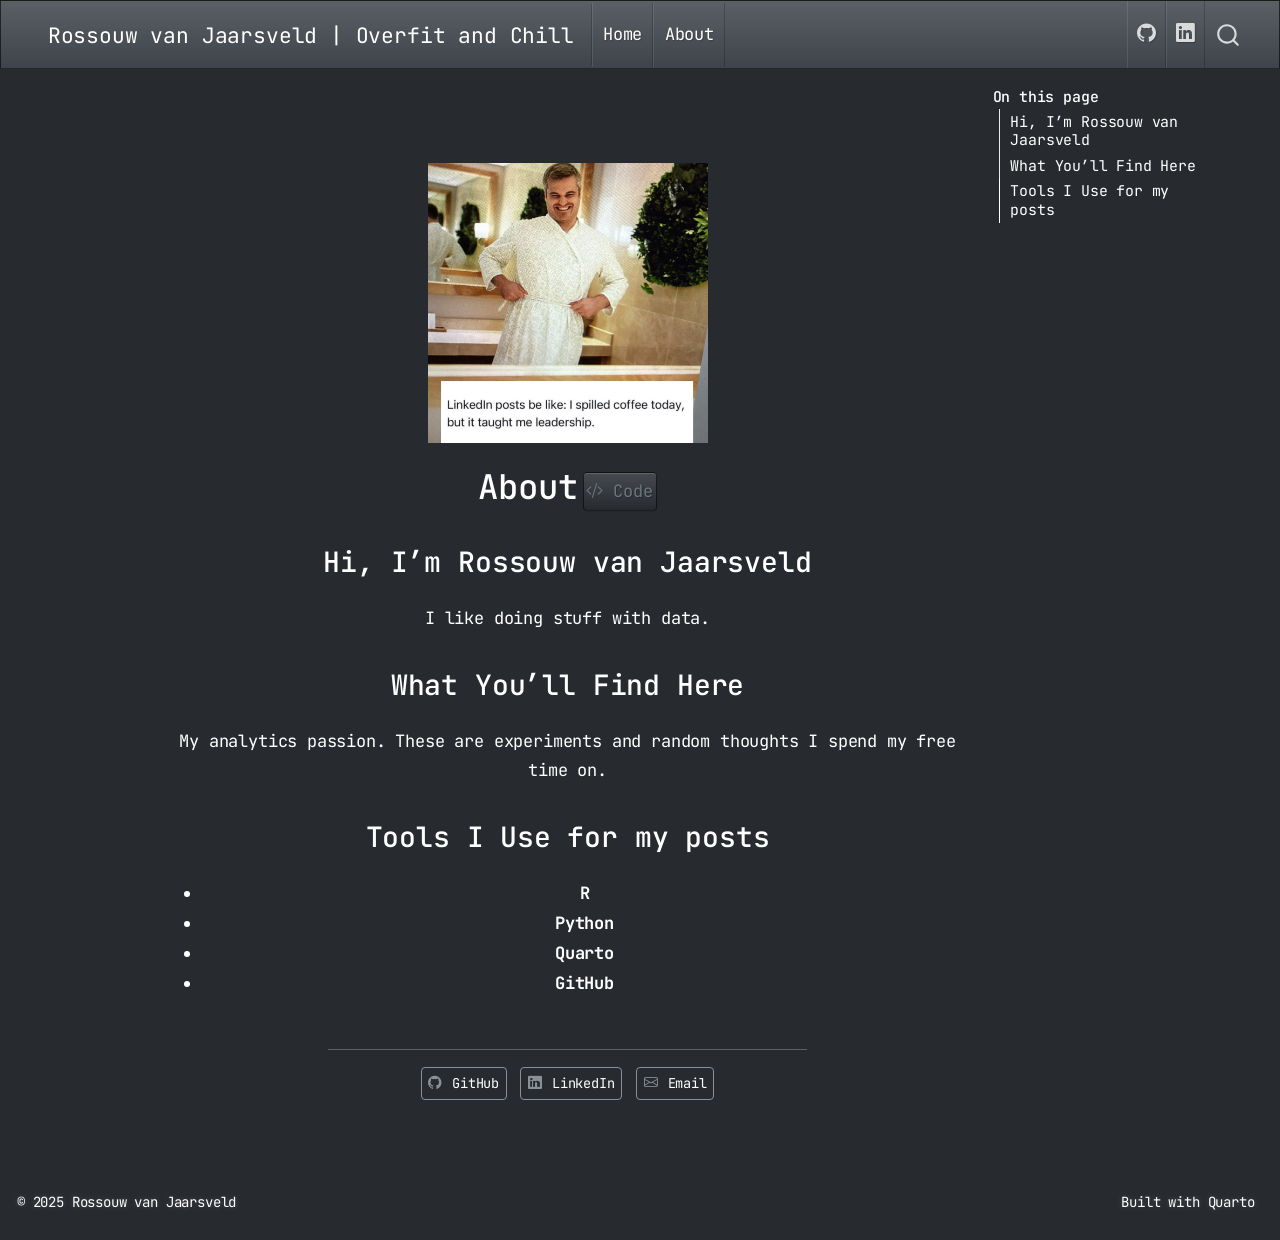
<file: docs/about.html>
<!DOCTYPE html>
<html xmlns="http://www.w3.org/1999/xhtml" lang="en" xml:lang="en"><head>

<meta charset="utf-8">
<meta name="generator" content="quarto-1.9.37">

<meta name="viewport" content="width=device-width, initial-scale=1.0, user-scalable=yes">


<title>About – Rossouw van Jaarsveld | Overfit and Chill</title>
<style>
/* Default styles provided by pandoc.
** See https://pandoc.org/MANUAL.html#variables-for-html for config info.
*/
code{white-space: pre-wrap;}
span.smallcaps{font-variant: small-caps;}
div.columns{display: flex; gap: min(4vw, 1.5em);}
div.column{flex: auto; overflow-x: auto;}
div.hanging-indent{margin-left: 1.5em; text-indent: -1.5em;}
ul.task-list{list-style: none;}
ul.task-list li input[type="checkbox"] {
  width: 0.8em;
  margin: 0 0.8em 0.2em -1em; /* quarto-specific, see https://github.com/quarto-dev/quarto-cli/issues/4556 */ 
  vertical-align: middle;
}
/* CSS for syntax highlighting */
html { -webkit-text-size-adjust: 100%; }
pre > code.sourceCode { white-space: pre; position: relative; }
pre > code.sourceCode > span { display: inline-block; line-height: 1.25; }
pre > code.sourceCode > span:empty { height: 1.2em; }
.sourceCode { overflow: visible; }
code.sourceCode > span { color: inherit; text-decoration: inherit; }
div.sourceCode { margin: 1em 0; }
pre.sourceCode { margin: 0; }
@media screen {
div.sourceCode { overflow: auto; }
}
@media print {
pre > code.sourceCode { white-space: pre-wrap; }
pre > code.sourceCode > span { text-indent: -5em; padding-left: 5em; }
}
pre.numberSource code
  { counter-reset: source-line 0; }
pre.numberSource code > span
  { position: relative; left: -4em; counter-increment: source-line; }
pre.numberSource code > span > a:first-child::before
  { content: counter(source-line);
    position: relative; left: -1em; text-align: right; vertical-align: baseline;
    border: none; display: inline-block;
    -webkit-touch-callout: none; -webkit-user-select: none;
    -khtml-user-select: none; -moz-user-select: none;
    -ms-user-select: none; user-select: none;
    padding: 0 4px; width: 4em;
  }
pre.numberSource { margin-left: 3em;  padding-left: 4px; }
div.sourceCode
  {   }
@media screen {
pre > code.sourceCode > span > a:first-child::before { text-decoration: underline; }
}
</style>


<script src="site_libs/quarto-nav/quarto-nav.js"></script>
<script src="site_libs/quarto-nav/headroom.min.js"></script>
<script src="site_libs/clipboard/clipboard.min.js"></script>
<script src="site_libs/quarto-search/autocomplete.umd.js"></script>
<script src="site_libs/quarto-search/fuse.min.js"></script>
<script src="site_libs/quarto-search/quarto-search.js"></script>
<meta name="quarto:offset" content="./">
<link href="./favicon.ico" rel="icon">
<script src="site_libs/quarto-html/quarto.js" type="module"></script>
<script src="site_libs/quarto-html/tabsets/tabsets.js" type="module"></script>
<script src="site_libs/quarto-html/popper.min.js"></script>
<script src="site_libs/quarto-html/tippy.umd.min.js"></script>
<link href="site_libs/quarto-html/tippy.css" rel="stylesheet">
<link href="site_libs/quarto-html/quarto-syntax-highlighting-dark-d0ae9245876894da5ac7e18953ecc5cc.css" rel="stylesheet" id="quarto-text-highlighting-styles">
<script src="site_libs/bootstrap/bootstrap.min.js"></script>
<link href="site_libs/bootstrap/bootstrap-icons.css" rel="stylesheet">
<link href="site_libs/bootstrap/bootstrap-916aaf4f2c216c0035bd516cb166de5d.min.css" rel="stylesheet" append-hash="true" id="quarto-bootstrap" data-mode="dark">
<script id="quarto-search-options" type="application/json">{
  "location": "navbar",
  "copy-button": false,
  "collapse-after": 3,
  "panel-placement": "end",
  "type": "overlay",
  "limit": 50,
  "keyboard-shortcut": [
    "f",
    "/",
    "s"
  ],
  "show-item-context": false,
  "language": {
    "search-no-results-text": "No results",
    "search-matching-documents-text": "matching documents",
    "search-copy-link-title": "Copy link to search",
    "search-hide-matches-text": "Hide additional matches",
    "search-more-match-text": "more match in this document",
    "search-more-matches-text": "more matches in this document",
    "search-clear-button-title": "Clear",
    "search-text-placeholder": "",
    "search-detached-cancel-button-title": "Cancel",
    "search-submit-button-title": "Submit",
    "search-label": "Search"
  }
}</script>


<link rel="stylesheet" href="styles.css">
</head>

<body class="nav-fixed quarto-light">

<div id="quarto-search-results"></div>
  <header id="quarto-header" class="headroom fixed-top">
    <nav class="navbar navbar-expand-lg " data-bs-theme="dark">
      <div class="navbar-container container-fluid">
      <div class="navbar-brand-container mx-auto">
    <a class="navbar-brand" href="./index.html">
    <span class="navbar-title">Rossouw van Jaarsveld | Overfit and Chill</span>
    </a>
  </div>
            <div id="quarto-search" class="" title="Search"></div>
          <button class="navbar-toggler" type="button" data-bs-toggle="collapse" data-bs-target="#navbarCollapse" aria-controls="navbarCollapse" role="menu" aria-expanded="false" aria-label="Toggle navigation" onclick="if (window.quartoToggleHeadroom) { window.quartoToggleHeadroom(); }">
  <span class="navbar-toggler-icon"></span>
</button>
          <div class="collapse navbar-collapse" id="navbarCollapse">
            <ul class="navbar-nav navbar-nav-scroll me-auto">
  <li class="nav-item">
    <a class="nav-link" href="./index.html"> 
<span class="menu-text">Home</span></a>
  </li>  
  <li class="nav-item">
    <a class="nav-link active" href="./about.html" aria-current="page"> 
<span class="menu-text">About</span></a>
  </li>  
</ul>
            <ul class="navbar-nav navbar-nav-scroll ms-auto">
  <li class="nav-item compact">
    <a class="nav-link" href="https://github.com/yourusername"> <i class="bi bi-github" role="img">
</i> 
<span class="menu-text"></span></a>
  </li>  
  <li class="nav-item compact">
    <a class="nav-link" href="https://linkedin.com/in/yourprofile"> <i class="bi bi-linkedin" role="img">
</i> 
<span class="menu-text"></span></a>
  </li>  
</ul>
          </div> <!-- /navcollapse -->
            <div class="quarto-navbar-tools">
</div>
      </div> <!-- /container-fluid -->
    </nav>
</header>
<!-- content -->
<div id="quarto-content" class="quarto-container page-columns page-rows-contents page-layout-article page-navbar">
<!-- sidebar -->
<!-- margin-sidebar -->
    <div id="quarto-margin-sidebar" class="sidebar margin-sidebar">
        <nav id="TOC" role="doc-toc" class="toc-active">
    <h2 id="toc-title">On this page</h2>
  <ul>
  <li><a href="#hi-im-rossouw-van-jaarsveld" id="toc-hi-im-rossouw-van-jaarsveld" class="nav-link active" data-scroll-target="#hi-im-rossouw-van-jaarsveld">Hi, I’m Rossouw van Jaarsveld</a></li>
  <li><a href="#what-youll-find-here" id="toc-what-youll-find-here" class="nav-link" data-scroll-target="#what-youll-find-here">What You’ll Find Here</a></li>
  <li><a href="#tools-i-use-for-my-posts" id="toc-tools-i-use-for-my-posts" class="nav-link" data-scroll-target="#tools-i-use-for-my-posts">Tools I Use for my posts</a></li>
  </ul>
</nav>
    </div>
<!-- main -->
<div class="quarto-about-jolla">
  <img src="about_pic.jpeg" class="about-image
  round " style="height: 15em; width: 15em;">
 <header id="title-block-header" class="quarto-title-block default">
<div class="quarto-title">
<div class="quarto-title-block"><div><h1 class="title">About</h1><button type="button" class="btn code-tools-button" id="quarto-code-tools-source"><i class="bi"></i> Code</button></div></div>
</div>
<div class="quarto-title-meta">
  </div>
</header><main class="content" id="quarto-document-content">

<section id="hi-im-rossouw-van-jaarsveld" class="level2">
<h2 data-anchor-id="hi-im-rossouw-van-jaarsveld">Hi, I’m Rossouw van Jaarsveld</h2>
<p>I like doing stuff with data.</p>
</section>
<section id="what-youll-find-here" class="level2">
<h2 data-anchor-id="what-youll-find-here">What You’ll Find Here</h2>
<p>My analytics passion. These are experiments and random thoughts I spend my free time on.</p>
</section>
<section id="tools-i-use-for-my-posts" class="level2">
<h2 data-anchor-id="tools-i-use-for-my-posts">Tools I Use for my posts</h2>
<ul>
<li><strong>R</strong></li>
<li><strong>Python</strong></li>
<li><strong>Quarto</strong></li>
<li><strong>GitHub</strong></li>
</ul>


<!-- -->
</section>
</main> 
  <hr class="about-sep">
   <div class="about-links">
  <a href="https://github.com/yourusername" class="about-link" rel="" target="">
    <i class="bi bi-github"></i>
     <span class="about-link-text">GitHub</span>
  </a>
  <a href="/www.linkedin.com/in/rossouw-van-jaarsveld-bb5a23128" class="about-link" rel="" target="">
    <i class="bi bi-linkedin"></i>
     <span class="about-link-text">LinkedIn</span>
  </a>
  <a href="mailto:you@email.com" class="about-link" rel="" target="">
    <i class="bi bi-envelope"></i>
     <span class="about-link-text">Email</span>
  </a>
</div>
</div>
 <!-- /main -->
<script id="quarto-html-after-body" type="application/javascript">
  window.document.addEventListener("DOMContentLoaded", function (event) {
    const isCodeAnnotation = (el) => {
      for (const clz of el.classList) {
        if (clz.startsWith('code-annotation-')) {                     
          return true;
        }
      }
      return false;
    }
    const onCopySuccess = function(e) {
      // button target
      const button = e.trigger;
      // don't keep focus
      button.blur();
      // flash "checked"
      button.classList.add('code-copy-button-checked');
      var currentTitle = button.getAttribute("title");
      button.setAttribute("title", "Copied!");
      let tooltip;
      if (window.bootstrap) {
        button.setAttribute("data-bs-toggle", "tooltip");
        button.setAttribute("data-bs-placement", "left");
        button.setAttribute("data-bs-title", "Copied!");
        tooltip = new bootstrap.Tooltip(button, 
          { trigger: "manual", 
            customClass: "code-copy-button-tooltip",
            offset: [0, -8]});
        tooltip.show();    
      }
      setTimeout(function() {
        if (tooltip) {
          tooltip.hide();
          button.removeAttribute("data-bs-title");
          button.removeAttribute("data-bs-toggle");
          button.removeAttribute("data-bs-placement");
        }
        button.setAttribute("title", currentTitle);
        button.classList.remove('code-copy-button-checked');
      }, 1000);
      // clear code selection
      e.clearSelection();
    }
    const getTextToCopy = function(trigger) {
      const outerScaffold = trigger.parentElement.cloneNode(true);
      const codeEl = outerScaffold.querySelector('code');
      for (const childEl of codeEl.children) {
        if (isCodeAnnotation(childEl)) {
          childEl.remove();
        }
      }
      return codeEl.innerText;
    }
    const clipboard = new window.ClipboardJS('.code-copy-button:not([data-in-quarto-modal])', {
      text: getTextToCopy
    });
    clipboard.on('success', onCopySuccess);
    if (window.document.getElementById('quarto-embedded-source-code-modal')) {
      const clipboardModal = new window.ClipboardJS('.code-copy-button[data-in-quarto-modal]', {
        text: getTextToCopy,
        container: window.document.getElementById('quarto-embedded-source-code-modal')
      });
      clipboardModal.on('success', onCopySuccess);
    }
    const viewSource = window.document.getElementById('quarto-view-source') ||
                       window.document.getElementById('quarto-code-tools-source');
    if (viewSource) {
      const sourceUrl = viewSource.getAttribute("data-quarto-source-url");
      viewSource.addEventListener("click", function(e) {
        if (sourceUrl) {
          // rstudio viewer pane
          if (/\bcapabilities=\b/.test(window.location)) {
            window.open(sourceUrl);
          } else {
            window.location.href = sourceUrl;
          }
        } else {
          const modal = new bootstrap.Modal(document.getElementById('quarto-embedded-source-code-modal'));
          modal.show();
        }
        return false;
      });
    }
    function toggleCodeHandler(show) {
      return function(e) {
        const detailsSrc = window.document.querySelectorAll(".cell > details > .sourceCode");
        for (let i=0; i<detailsSrc.length; i++) {
          const details = detailsSrc[i].parentElement;
          if (show) {
            details.open = true;
          } else {
            details.removeAttribute("open");
          }
        }
        const cellCodeDivs = window.document.querySelectorAll(".cell > .sourceCode");
        const fromCls = show ? "hidden" : "unhidden";
        const toCls = show ? "unhidden" : "hidden";
        for (let i=0; i<cellCodeDivs.length; i++) {
          const codeDiv = cellCodeDivs[i];
          if (codeDiv.classList.contains(fromCls)) {
            codeDiv.classList.remove(fromCls);
            codeDiv.classList.add(toCls);
          } 
        }
        return false;
      }
    }
    const hideAllCode = window.document.getElementById("quarto-hide-all-code");
    if (hideAllCode) {
      hideAllCode.addEventListener("click", toggleCodeHandler(false));
    }
    const showAllCode = window.document.getElementById("quarto-show-all-code");
    if (showAllCode) {
      showAllCode.addEventListener("click", toggleCodeHandler(true));
    }
      var localhostRegex = new RegExp(/^(?:http|https):\/\/localhost\:?[0-9]*\//);
      var mailtoRegex = new RegExp(/^mailto:/);
        var filterRegex = new RegExp("https:\/\/rossouwvanjaarsveld-lang\.github\.io\/website");
      var isInternal = (href) => {
          return filterRegex.test(href) || localhostRegex.test(href) || mailtoRegex.test(href);
      }
      // Inspect non-navigation links and adorn them if external
     var links = window.document.querySelectorAll('a[href]:not(.nav-link):not(.navbar-brand):not(.toc-action):not(.sidebar-link):not(.sidebar-item-toggle):not(.pagination-link):not(.no-external):not([aria-hidden]):not(.dropdown-item):not(.quarto-navigation-tool):not(.about-link)');
      for (var i=0; i<links.length; i++) {
        const link = links[i];
        if (!isInternal(link.href)) {
          // undo the damage that might have been done by quarto-nav.js in the case of
          // links that we want to consider external
          if (link.dataset.originalHref !== undefined) {
            link.href = link.dataset.originalHref;
          }
        }
      }
    function tippyHover(el, contentFn, onTriggerFn, onUntriggerFn) {
      const config = {
        allowHTML: true,
        maxWidth: 500,
        delay: 100,
        arrow: false,
        appendTo: function(el) {
            return el.parentElement;
        },
        interactive: true,
        interactiveBorder: 10,
        theme: 'quarto',
        placement: 'bottom-start',
      };
      if (contentFn) {
        config.content = contentFn;
      }
      if (onTriggerFn) {
        config.onTrigger = onTriggerFn;
      }
      if (onUntriggerFn) {
        config.onUntrigger = onUntriggerFn;
      }
      window.tippy(el, config); 
    }
    const noterefs = window.document.querySelectorAll('a[role="doc-noteref"]');
    for (var i=0; i<noterefs.length; i++) {
      const ref = noterefs[i];
      tippyHover(ref, function() {
        // use id or data attribute instead here
        let href = ref.getAttribute('data-footnote-href') || ref.getAttribute('href');
        try { href = new URL(href).hash; } catch {}
        const id = href.replace(/^#\/?/, "");
        const note = window.document.getElementById(id);
        if (note) {
          return note.innerHTML;
        } else {
          return "";
        }
      });
    }
    const xrefs = window.document.querySelectorAll('a.quarto-xref');
    const processXRef = (id, note) => {
      // Strip column container classes
      const stripColumnClz = (el) => {
        el.classList.remove("page-full", "page-columns");
        if (el.children) {
          for (const child of el.children) {
            stripColumnClz(child);
          }
        }
      }
      stripColumnClz(note)
      if (id === null || id.startsWith('sec-')) {
        // Special case sections, only their first couple elements
        const container = document.createElement("div");
        if (note.children && note.children.length > 2) {
          container.appendChild(note.children[0].cloneNode(true));
          for (let i = 1; i < note.children.length; i++) {
            const child = note.children[i];
            if (child.tagName === "P" && child.innerText === "") {
              continue;
            } else {
              container.appendChild(child.cloneNode(true));
              break;
            }
          }
          if (window.Quarto?.typesetMath) {
            window.Quarto.typesetMath(container);
          }
          return container.innerHTML
        } else {
          if (window.Quarto?.typesetMath) {
            window.Quarto.typesetMath(note);
          }
          return note.innerHTML;
        }
      } else {
        // Remove any anchor links if they are present
        const anchorLink = note.querySelector('a.anchorjs-link');
        if (anchorLink) {
          anchorLink.remove();
        }
        if (window.Quarto?.typesetMath) {
          window.Quarto.typesetMath(note);
        }
        if (note.classList.contains("callout")) {
          return note.outerHTML;
        } else {
          return note.innerHTML;
        }
      }
    }
    for (var i=0; i<xrefs.length; i++) {
      const xref = xrefs[i];
      tippyHover(xref, undefined, function(instance) {
        instance.disable();
        let url = xref.getAttribute('href');
        let hash = undefined; 
        if (url.startsWith('#')) {
          hash = url;
        } else {
          try { hash = new URL(url).hash; } catch {}
        }
        if (hash) {
          const id = hash.replace(/^#\/?/, "");
          const note = window.document.getElementById(id);
          if (note !== null) {
            try {
              const html = processXRef(id, note.cloneNode(true));
              instance.setContent(html);
            } finally {
              instance.enable();
              instance.show();
            }
          } else {
            // See if we can fetch this
            fetch(url.split('#')[0])
            .then(res => res.text())
            .then(html => {
              const parser = new DOMParser();
              const htmlDoc = parser.parseFromString(html, "text/html");
              const note = htmlDoc.getElementById(id);
              if (note !== null) {
                const html = processXRef(id, note);
                instance.setContent(html);
              } 
            }).finally(() => {
              instance.enable();
              instance.show();
            });
          }
        } else {
          // See if we can fetch a full url (with no hash to target)
          // This is a special case and we should probably do some content thinning / targeting
          fetch(url)
          .then(res => res.text())
          .then(html => {
            const parser = new DOMParser();
            const htmlDoc = parser.parseFromString(html, "text/html");
            const note = htmlDoc.querySelector('main.content');
            if (note !== null) {
              // This should only happen for chapter cross references
              // (since there is no id in the URL)
              // remove the first header
              if (note.children.length > 0 && note.children[0].tagName === "HEADER") {
                note.children[0].remove();
              }
              const html = processXRef(null, note);
              instance.setContent(html);
            } 
          }).finally(() => {
            instance.enable();
            instance.show();
          });
        }
      }, function(instance) {
      });
    }
        let selectedAnnoteEl;
        const selectorForAnnotation = ( cell, annotation) => {
          let cellAttr = 'data-code-cell="' + cell + '"';
          let lineAttr = 'data-code-annotation="' +  annotation + '"';
          const selector = 'span[' + cellAttr + '][' + lineAttr + ']';
          return selector;
        }
        const selectCodeLines = (annoteEl) => {
          const doc = window.document;
          const targetCell = annoteEl.getAttribute("data-target-cell");
          const targetAnnotation = annoteEl.getAttribute("data-target-annotation");
          const annoteSpan = window.document.querySelector(selectorForAnnotation(targetCell, targetAnnotation));
          const lines = annoteSpan.getAttribute("data-code-lines").split(",");
          const lineIds = lines.map((line) => {
            return targetCell + "-" + line;
          })
          let top = null;
          let height = null;
          let parent = null;
          if (lineIds.length > 0) {
              //compute the position of the single el (top and bottom and make a div)
              const el = window.document.getElementById(lineIds[0]);
              top = el.offsetTop;
              height = el.offsetHeight;
              parent = el.parentElement.parentElement;
            if (lineIds.length > 1) {
              const lastEl = window.document.getElementById(lineIds[lineIds.length - 1]);
              const bottom = lastEl.offsetTop + lastEl.offsetHeight;
              height = bottom - top;
            }
            if (top !== null && height !== null && parent !== null) {
              // cook up a div (if necessary) and position it 
              let div = window.document.getElementById("code-annotation-line-highlight");
              if (div === null) {
                div = window.document.createElement("div");
                div.setAttribute("id", "code-annotation-line-highlight");
                div.style.position = 'absolute';
                parent.appendChild(div);
              }
              div.style.top = top - 2 + "px";
              div.style.height = height + 4 + "px";
              div.style.left = 0;
              let gutterDiv = window.document.getElementById("code-annotation-line-highlight-gutter");
              if (gutterDiv === null) {
                gutterDiv = window.document.createElement("div");
                gutterDiv.setAttribute("id", "code-annotation-line-highlight-gutter");
                gutterDiv.style.position = 'absolute';
                const codeCell = window.document.getElementById(targetCell);
                const gutter = codeCell.querySelector('.code-annotation-gutter');
                gutter.appendChild(gutterDiv);
              }
              gutterDiv.style.top = top - 2 + "px";
              gutterDiv.style.height = height + 4 + "px";
            }
            selectedAnnoteEl = annoteEl;
          }
        };
        const unselectCodeLines = () => {
          const elementsIds = ["code-annotation-line-highlight", "code-annotation-line-highlight-gutter"];
          elementsIds.forEach((elId) => {
            const div = window.document.getElementById(elId);
            if (div) {
              div.remove();
            }
          });
          selectedAnnoteEl = undefined;
        };
          // Handle positioning of the toggle
      window.addEventListener(
        "resize",
        throttle(() => {
          elRect = undefined;
          if (selectedAnnoteEl) {
            selectCodeLines(selectedAnnoteEl);
          }
        }, 10)
      );
      function throttle(fn, ms) {
      let throttle = false;
      let timer;
        return (...args) => {
          if(!throttle) { // first call gets through
              fn.apply(this, args);
              throttle = true;
          } else { // all the others get throttled
              if(timer) clearTimeout(timer); // cancel #2
              timer = setTimeout(() => {
                fn.apply(this, args);
                timer = throttle = false;
              }, ms);
          }
        };
      }
        // Attach click handler to the DT
        const annoteDls = window.document.querySelectorAll('dt[data-target-cell]');
        for (const annoteDlNode of annoteDls) {
          annoteDlNode.addEventListener('click', (event) => {
            const clickedEl = event.target;
            if (clickedEl !== selectedAnnoteEl) {
              unselectCodeLines();
              const activeEl = window.document.querySelector('dt[data-target-cell].code-annotation-active');
              if (activeEl) {
                activeEl.classList.remove('code-annotation-active');
              }
              selectCodeLines(clickedEl);
              clickedEl.classList.add('code-annotation-active');
            } else {
              // Unselect the line
              unselectCodeLines();
              clickedEl.classList.remove('code-annotation-active');
            }
          });
        }
    const findCites = (el) => {
      const parentEl = el.parentElement;
      if (parentEl) {
        const cites = parentEl.dataset.cites;
        if (cites) {
          return {
            el,
            cites: cites.split(' ')
          };
        } else {
          return findCites(el.parentElement)
        }
      } else {
        return undefined;
      }
    };
    var bibliorefs = window.document.querySelectorAll('a[role="doc-biblioref"]');
    for (var i=0; i<bibliorefs.length; i++) {
      const ref = bibliorefs[i];
      const citeInfo = findCites(ref);
      if (citeInfo) {
        tippyHover(citeInfo.el, function() {
          var popup = window.document.createElement('div');
          citeInfo.cites.forEach(function(cite) {
            var citeDiv = window.document.createElement('div');
            citeDiv.classList.add('hanging-indent');
            citeDiv.classList.add('csl-entry');
            var biblioDiv = window.document.getElementById('ref-' + cite);
            if (biblioDiv) {
              citeDiv.innerHTML = biblioDiv.innerHTML;
            }
            popup.appendChild(citeDiv);
          });
          return popup.innerHTML;
        });
      }
    }
  });
  </script><div class="modal fade" id="quarto-embedded-source-code-modal" tabindex="-1" aria-labelledby="quarto-embedded-source-code-modal-label" aria-hidden="true"><div class="modal-dialog modal-dialog-scrollable"><div class="modal-content"><div class="modal-header"><h5 class="modal-title" id="quarto-embedded-source-code-modal-label">Source Code</h5><button class="btn-close" data-bs-dismiss="modal"></button></div><div class="modal-body"><div class="">
<div class="code-copy-outer-scaffold"><div class="sourceCode" id="cb1" data-shortcodes="false"><pre class="sourceCode markdown code-with-copy"><code class="sourceCode markdown"><span id="cb1-1"><a href="#cb1-1" aria-hidden="true" tabindex="-1"></a><span class="co">---</span></span>
<span id="cb1-2"><a href="#cb1-2" aria-hidden="true" tabindex="-1"></a><span class="an">title:</span><span class="co"> "About"</span></span>
<span id="cb1-3"><a href="#cb1-3" aria-hidden="true" tabindex="-1"></a><span class="an">image:</span><span class="co"> about_pic.jpeg          # add a profile.jpg to the root folder later</span></span>
<span id="cb1-4"><a href="#cb1-4" aria-hidden="true" tabindex="-1"></a><span class="an">about:</span></span>
<span id="cb1-5"><a href="#cb1-5" aria-hidden="true" tabindex="-1"></a><span class="co">  template: jolla           # try: jolla, trestles, solana, marquee, broadside</span></span>
<span id="cb1-6"><a href="#cb1-6" aria-hidden="true" tabindex="-1"></a><span class="co">  links:</span></span>
<span id="cb1-7"><a href="#cb1-7" aria-hidden="true" tabindex="-1"></a><span class="co">    - icon: github</span></span>
<span id="cb1-8"><a href="#cb1-8" aria-hidden="true" tabindex="-1"></a><span class="co">      text: GitHub</span></span>
<span id="cb1-9"><a href="#cb1-9" aria-hidden="true" tabindex="-1"></a><span class="co">      href: https://github.com/yourusername</span></span>
<span id="cb1-10"><a href="#cb1-10" aria-hidden="true" tabindex="-1"></a><span class="co">    - icon: linkedin</span></span>
<span id="cb1-11"><a href="#cb1-11" aria-hidden="true" tabindex="-1"></a><span class="co">      text: LinkedIn</span></span>
<span id="cb1-12"><a href="#cb1-12" aria-hidden="true" tabindex="-1"></a><span class="co">      href: www.linkedin.com/in/rossouw-van-jaarsveld-bb5a23128</span></span>
<span id="cb1-13"><a href="#cb1-13" aria-hidden="true" tabindex="-1"></a><span class="co">    - icon: envelope</span></span>
<span id="cb1-14"><a href="#cb1-14" aria-hidden="true" tabindex="-1"></a><span class="co">      text: Email</span></span>
<span id="cb1-15"><a href="#cb1-15" aria-hidden="true" tabindex="-1"></a><span class="co">      href: mailto:you@email.com</span></span>
<span id="cb1-16"><a href="#cb1-16" aria-hidden="true" tabindex="-1"></a><span class="co">---</span></span>
<span id="cb1-17"><a href="#cb1-17" aria-hidden="true" tabindex="-1"></a></span>
<span id="cb1-18"><a href="#cb1-18" aria-hidden="true" tabindex="-1"></a><span class="fu">## Hi, I'm Rossouw van Jaarsveld</span></span>
<span id="cb1-19"><a href="#cb1-19" aria-hidden="true" tabindex="-1"></a></span>
<span id="cb1-20"><a href="#cb1-20" aria-hidden="true" tabindex="-1"></a>I like doing stuff with data.</span>
<span id="cb1-21"><a href="#cb1-21" aria-hidden="true" tabindex="-1"></a></span>
<span id="cb1-22"><a href="#cb1-22" aria-hidden="true" tabindex="-1"></a><span class="fu">## What You'll Find Here</span></span>
<span id="cb1-23"><a href="#cb1-23" aria-hidden="true" tabindex="-1"></a></span>
<span id="cb1-24"><a href="#cb1-24" aria-hidden="true" tabindex="-1"></a>My analytics passion. These are experiments and random thoughts I spend my free time on. </span>
<span id="cb1-25"><a href="#cb1-25" aria-hidden="true" tabindex="-1"></a></span>
<span id="cb1-26"><a href="#cb1-26" aria-hidden="true" tabindex="-1"></a><span class="fu">## Tools I Use for my posts</span></span>
<span id="cb1-27"><a href="#cb1-27" aria-hidden="true" tabindex="-1"></a></span>
<span id="cb1-28"><a href="#cb1-28" aria-hidden="true" tabindex="-1"></a><span class="ss">- </span>**R** </span>
<span id="cb1-29"><a href="#cb1-29" aria-hidden="true" tabindex="-1"></a><span class="ss">- </span>**Python** </span>
<span id="cb1-30"><a href="#cb1-30" aria-hidden="true" tabindex="-1"></a><span class="ss">- </span>**Quarto** </span>
<span id="cb1-31"><a href="#cb1-31" aria-hidden="true" tabindex="-1"></a><span class="ss">- </span>**GitHub** </span></code></pre></div><button title="Copy to Clipboard" class="code-copy-button" data-in-quarto-modal=""><i class="bi"></i></button></div>
</div></div></div></div></div>
</div> <!-- /content -->
<footer class="footer">
  <div class="nav-footer">
    <div class="nav-footer-left">
<p>© 2025 Rossouw van Jaarsveld</p>
</div>   
    <div class="nav-footer-center">
      &nbsp;
    </div>
    <div class="nav-footer-right">
      <ul class="footer-items list-unstyled">
    <li class="nav-item">
    <a class="nav-link" href="https://quarto.org">
<p>Built with Quarto</p>
</a>
  </li>  
</ul>
    </div>
  </div>
</footer>




</body></html>
</file>
<file: docs/site_libs/quarto-html/tippy.css>
.tippy-box[data-animation=fade][data-state=hidden]{opacity:0}[data-tippy-root]{max-width:calc(100vw - 10px)}.tippy-box{position:relative;background-color:#333;color:#fff;border-radius:4px;font-size:14px;line-height:1.4;white-space:normal;outline:0;transition-property:transform,visibility,opacity}.tippy-box[data-placement^=top]>.tippy-arrow{bottom:0}.tippy-box[data-placement^=top]>.tippy-arrow:before{bottom:-7px;left:0;border-width:8px 8px 0;border-top-color:initial;transform-origin:center top}.tippy-box[data-placement^=bottom]>.tippy-arrow{top:0}.tippy-box[data-placement^=bottom]>.tippy-arrow:before{top:-7px;left:0;border-width:0 8px 8px;border-bottom-color:initial;transform-origin:center bottom}.tippy-box[data-placement^=left]>.tippy-arrow{right:0}.tippy-box[data-placement^=left]>.tippy-arrow:before{border-width:8px 0 8px 8px;border-left-color:initial;right:-7px;transform-origin:center left}.tippy-box[data-placement^=right]>.tippy-arrow{left:0}.tippy-box[data-placement^=right]>.tippy-arrow:before{left:-7px;border-width:8px 8px 8px 0;border-right-color:initial;transform-origin:center right}.tippy-box[data-inertia][data-state=visible]{transition-timing-function:cubic-bezier(.54,1.5,.38,1.11)}.tippy-arrow{width:16px;height:16px;color:#333}.tippy-arrow:before{content:"";position:absolute;border-color:transparent;border-style:solid}.tippy-content{position:relative;padding:5px 9px;z-index:1}
</file>
<file: docs/site_libs/quarto-html/quarto-syntax-highlighting-dark-d0ae9245876894da5ac7e18953ecc5cc.css>
/* quarto syntax highlight colors */
:root {
  --quarto-hl-al-color: #f07178;
  --quarto-hl-an-color: #d4d0ab;
  --quarto-hl-at-color: #00e0e0;
  --quarto-hl-bn-color: #d4d0ab;
  --quarto-hl-bu-color: #abe338;
  --quarto-hl-ch-color: #abe338;
  --quarto-hl-co-color: #f8f8f2;
  --quarto-hl-cv-color: #ffd700;
  --quarto-hl-cn-color: #ffd700;
  --quarto-hl-cf-color: #ffa07a;
  --quarto-hl-dt-color: #ffa07a;
  --quarto-hl-dv-color: #d4d0ab;
  --quarto-hl-do-color: #f8f8f2;
  --quarto-hl-er-color: #f07178;
  --quarto-hl-ex-color: #00e0e0;
  --quarto-hl-fl-color: #d4d0ab;
  --quarto-hl-fu-color: #ffa07a;
  --quarto-hl-im-color: #abe338;
  --quarto-hl-in-color: #d4d0ab;
  --quarto-hl-kw-color: #ffa07a;
  --quarto-hl-op-color: #ffa07a;
  --quarto-hl-ot-color: #00e0e0;
  --quarto-hl-pp-color: #dcc6e0;
  --quarto-hl-re-color: #00e0e0;
  --quarto-hl-sc-color: #abe338;
  --quarto-hl-ss-color: #abe338;
  --quarto-hl-st-color: #abe338;
  --quarto-hl-va-color: #00e0e0;
  --quarto-hl-vs-color: #abe338;
  --quarto-hl-wa-color: #dcc6e0;
}

/* other quarto variables */
:root {
  --quarto-font-monospace: SFMono-Regular, Menlo, Monaco, Consolas, "Liberation Mono", "Courier New", monospace;
}

/* syntax highlight based on Pandoc's rules */
pre > code.sourceCode > span {
  color: #f8f8f2;
}

code.sourceCode > span {
  color: #f8f8f2;
}

div.sourceCode,
div.sourceCode pre.sourceCode {
  color: #f8f8f2;
}

/* Normal */
code span {
  color: #f8f8f2;
}

/* Alert */
code span.al {
  color: #f07178;
}

/* Annotation */
code span.an {
  color: #d4d0ab;
}

/* Attribute */
code span.at {
  color: #00e0e0;
}

/* BaseN */
code span.bn {
  color: #d4d0ab;
}

/* BuiltIn */
code span.bu {
  color: #abe338;
}

/* ControlFlow */
code span.cf {
  font-weight: bold;
  color: #ffa07a;
}

/* Char */
code span.ch {
  color: #abe338;
}

/* Constant */
code span.cn {
  color: #ffd700;
}

/* Comment */
code span.co {
  font-style: italic;
  color: #f8f8f2;
}

/* CommentVar */
code span.cv {
  color: #ffd700;
}

/* Documentation */
code span.do {
  color: #f8f8f2;
}

/* DataType */
code span.dt {
  color: #ffa07a;
}

/* DecVal */
code span.dv {
  color: #d4d0ab;
}

/* Error */
code span.er {
  color: #f07178;
  text-decoration: underline;
}

/* Extension */
code span.ex {
  font-weight: bold;
  color: #00e0e0;
}

/* Float */
code span.fl {
  color: #d4d0ab;
}

/* Function */
code span.fu {
  color: #ffa07a;
}

/* Import */
code span.im {
  color: #abe338;
}

/* Information */
code span.in {
  color: #d4d0ab;
}

/* Keyword */
code span.kw {
  font-weight: bold;
  color: #ffa07a;
}

/* Operator */
code span.op {
  color: #ffa07a;
}

/* Other */
code span.ot {
  color: #00e0e0;
}

/* Preprocessor */
code span.pp {
  color: #dcc6e0;
}

/* RegionMarker */
code span.re {
  background-color: #f8f8f2;
  color: #00e0e0;
}

/* SpecialChar */
code span.sc {
  color: #abe338;
}

/* SpecialString */
code span.ss {
  color: #abe338;
}

/* String */
code span.st {
  color: #abe338;
}

/* Variable */
code span.va {
  color: #00e0e0;
}

/* VerbatimString */
code span.vs {
  color: #abe338;
}

/* Warning */
code span.wa {
  color: #dcc6e0;
}

.prevent-inlining {
  content: "</";
}

/*# sourceMappingURL=e2dac9153eaf3c552d5043f9565d03d7.css.map */
</file>
<file: docs/styles.css>
/* ── Google Font import ─────────────────────────────────── */
@import url('https://fonts.googleapis.com/css2?family=JetBrains+Mono:ital,wght@0,300;0,400;0,500;0,700;1,400&display=swap');

/* ── Apply font site-wide ───────────────────────────────── */
body, p, li, td, th, .navbar, .quarto-title, h1, h2, h3, h4, h5 {
  font-family: 'JetBrains Mono', monospace;
}

/* ── Body: pure white with a subtle glow ───────────────── */
body {
  color: #ffffff !important;
  font-size: 1.0rem;
  line-height: 1.75;
  letter-spacing: -0.01em;
  text-shadow: none;
}

/* ── Headings: bright white with stronger glow ──────────── */
h1, h2, h3, h4, h5, h6 {
  color: #ffffff !important;
  font-weight: 500;
  text-shadow: none;
}

/* ── Navbar text ────────────────────────────────────────── */
.navbar-dark .navbar-nav .nav-link,
.navbar-brand {
  color: #ffffff !important;
  text-shadow: none;
}

.navbar-dark .navbar-nav .nav-link:hover {
  color: #ffffff !important;
  text-shadow: none;
}

/* ── Force white on all text elements ───────────────────── */
p, li, td, th, blockquote, span, label, div,
.quarto-grid-item .card-body *,
.navbar-dark .navbar-text {
  color: #ffffff !important;
}

/* ── Card titles on landing page grid ───────────────────── */
.card-title {
  color: #ffffff !important;
  font-weight: 500;
  text-shadow: none;
}

/* ── Card descriptions ───────────────────────────────────── */
.card-text, .listing-description {
  color: #ffffff !important;
  text-shadow: none;
}

/* ── Table of contents ───────────────────────────────────── */
#TOC a {
  color: #ffffff !important;
  text-shadow: none;
}

#TOC a:hover {
  color: #ffffff !important;
  text-shadow: none;
}

/* ── Code blocks ─────────────────────────────────────────── */
pre, code {
  font-family: 'JetBrains Mono', monospace;
  font-size: 0.875rem;
  background-color: rgba(255, 255, 255, 0.07);
  border-radius: 4px;
  text-shadow: none;           /* no glow on code — keeps it readable */
}

/* ── Card hover effect ───────────────────────────────────── */
.quarto-grid-item:hover {
  transform: translateY(-4px);
  box-shadow: 0 8px 24px rgba(0, 0, 0, 0.4);
  transition: transform 0.2s ease, box-shadow 0.2s ease;
}

/* ── Footer ──────────────────────────────────────────────── */
.nav-footer, .nav-footer a {
  color: #dddddd !important;
  text-shadow: 0 0 6px rgba(255, 255, 255, 0.2);
}

/* ── About page: square image, larger size ───────────────── */
.about-image {
  border-radius: 0px !important;   /* removes the circle — set to e.g. 8px for soft corners */
  width: 280px !important;
  height: 280px !important;
  object-fit: cover;                /* crops neatly if the image isn't square */
  max-width: 100%;
}
</file>
